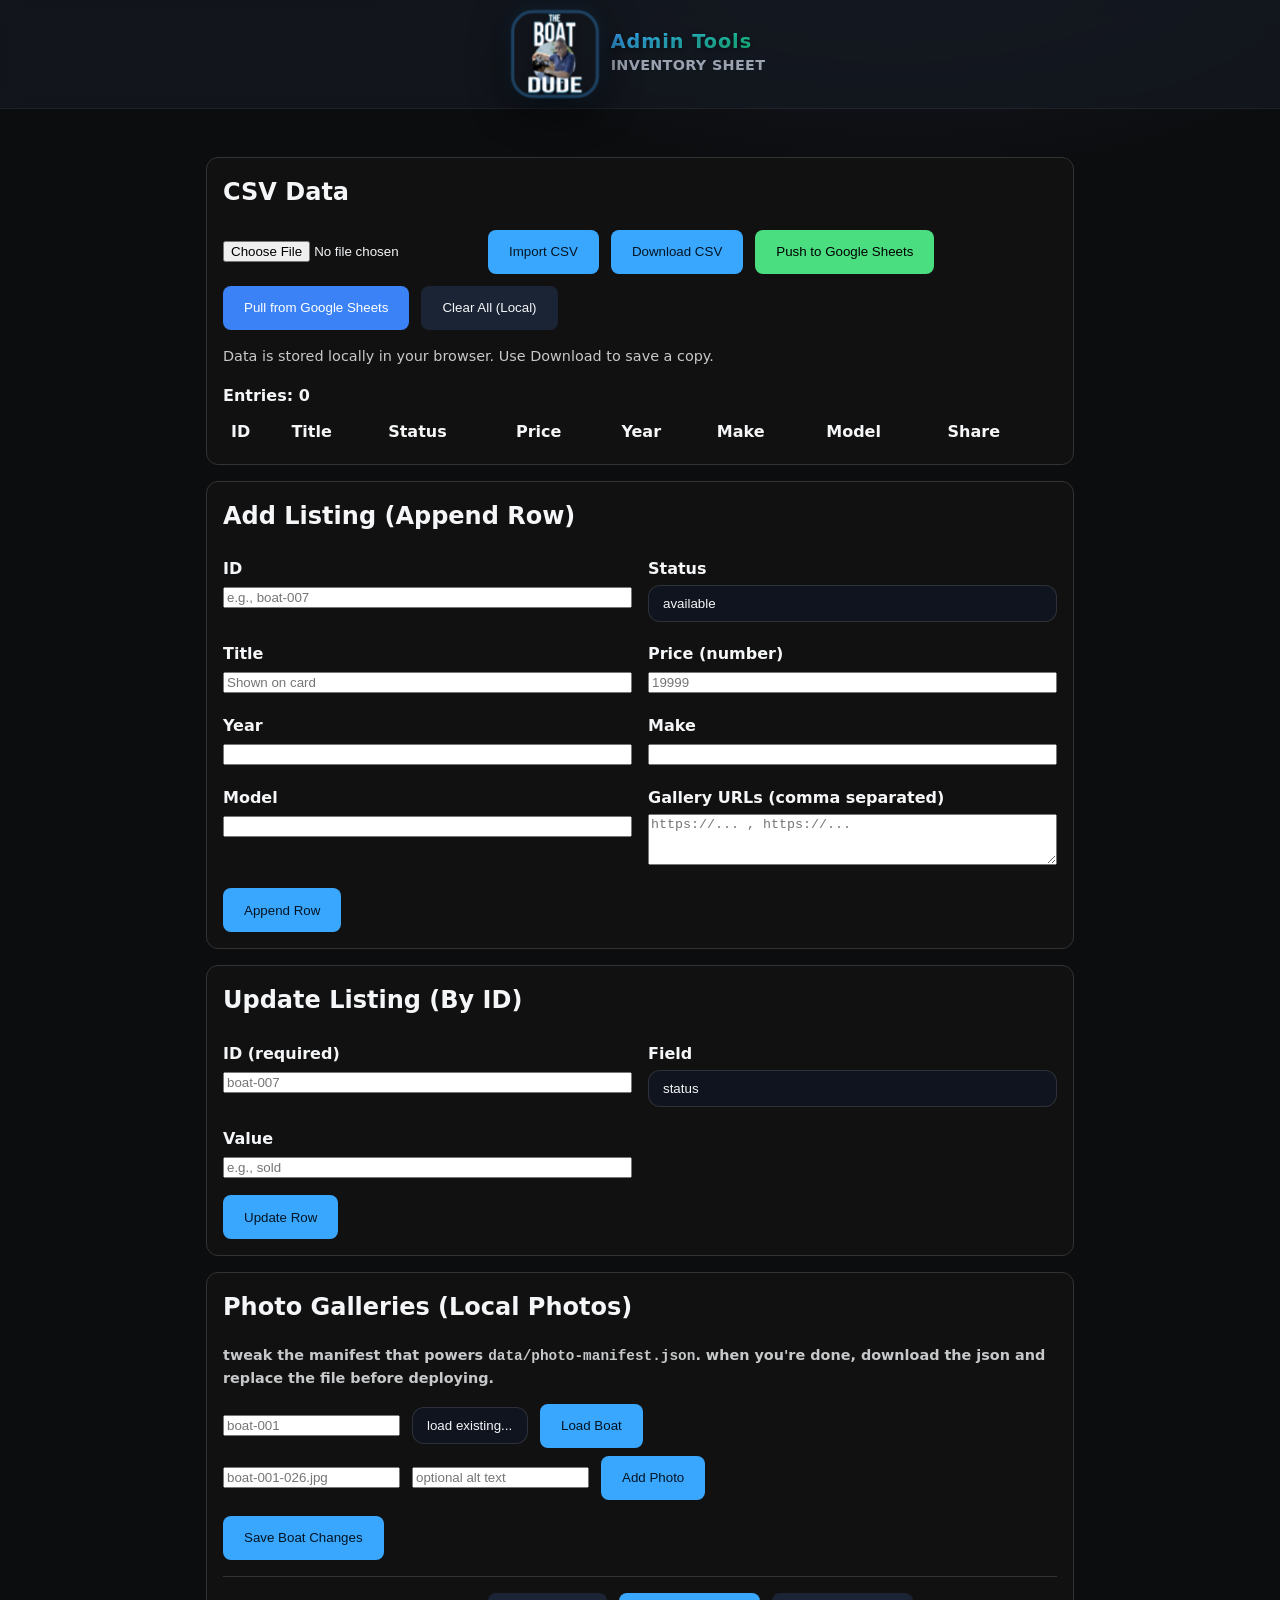
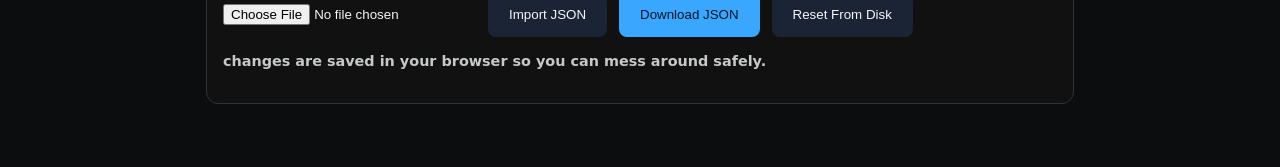
<file: admin/index.html>
<!doctype html>
<html lang="en">
<head>
  <meta charset="utf-8">
  <meta name="viewport" content="width=device-width, initial-scale=1">
  <title>Admin Tools — The Boat Dude</title>
  <link rel="stylesheet" href="../styles.css">
  <style>
    .admin-wrap{max-width:900px;margin:2rem auto;padding:1rem}
    .admin-card{background:#111;border:1px solid #333;border-radius:12px;padding:1rem;margin-bottom:1rem}
    .admin-card h2{margin-top:0}
    .grid-2{display:grid;grid-template-columns:1fr 1fr;gap:1rem}
    .grid-2 label{display:block;font-weight:600;margin:.25rem 0}
    .grid-2 input,.grid-2 textarea,.grid-2 select{width:100%}
    .row{display:flex;gap:.75rem;flex-wrap:wrap;align-items:center}
    .pill{cursor:pointer}
    .note{opacity:.8;font-size:.9rem}
    .success{color:#4ade80}
    .error{color:#f87171}
    .gallery-list{margin-top:1rem}
    .gallery-item{border:1px solid #333;border-radius:10px;padding:.75rem;margin-bottom:.75rem}
    .gallery-item label{display:block;font-size:.85rem;margin-bottom:.25rem;text-transform:uppercase;letter-spacing:.05em}
    .gallery-item input{width:100%;padding:.35rem .4rem;border-radius:6px;border:1px solid rgba(255,255,255,.1);background:#1b1b1b;color:#f8f8f8}
    .gallery-controls{display:flex;gap:.5rem;flex-wrap:wrap;margin-top:.5rem}
    .gallery-primary{background:#fcd34d;color:#000}
  </style>
  <meta name="robots" content="noindex, nofollow">
  <meta http-equiv="Cache-Control" content="no-store">
  <meta http-equiv="Pragma" content="no-cache">
  <meta http-equiv="Expires" content="0">
</head>
<body>
  <header class="site-header" role="banner">
    <div class="wrap header-inner">
      <a class="brand" href="../index.html" aria-label="Back to site">
        <img src="../assets/logo/the_boat_dude_1.PNG" alt="The Boat Dude Logo" class="logo" width="80" height="80" />
        <div class="brand-text">
          <div class="brand-title"><strong>Admin Tools</strong></div>
          <span>Inventory Sheet</span>
        </div>
      </a>
    </div>
  </header>

  <main class="admin-wrap" id="main" role="main">
    <section class="admin-card" aria-labelledby="csv-heading">
      <h2 id="csv-heading">CSV Data</h2>
      <div class="row" style="margin:.5rem 0 1rem">
        <input id="csvFile" type="file" accept=".csv,text/csv" aria-label="Choose CSV file">
        <button id="importCsv" class="pill">Import CSV</button>
        <button id="downloadCsv" class="pill">Download CSV</button>
        <button id="pushToSheets" class="pill" style="background:#4ade80;color:#000">Push to Google Sheets</button>
        <button id="pullFromSheets" class="pill" style="background:#3b82f6;color:#fff">Pull from Google Sheets</button>
        <button id="clearAll" class="pill secondary">Clear All (Local)</button>
        <span id="csvMsg" class="note" role="status" aria-live="polite"></span>
      </div>
      <p class="note">Data is stored locally in your browser. Use Download to save a copy.</p>
      <div style="margin-top:1rem">
        <strong>Entries:</nstrong> <span id="entriesCount">0</span>
        <div style="overflow:auto; margin-top:.5rem">
          <table id="entriesTable" style="width:100%; border-collapse:collapse">
            <thead>
              <tr>
                <th style="text-align:left; padding:.25rem .5rem">ID</th>
                <th style="text-align:left; padding:.25rem .5rem">Title</th>
                <th style="text-align:left; padding:.25rem .5rem">Status</th>
                <th style="text-align:left; padding:.25rem .5rem">Price</th>
                <th style="text-align:left; padding:.25rem .5rem">Year</th>
                <th style="text-align:left; padding:.25rem .5rem">Make</th>
                <th style="text-align:left; padding:.25rem .5rem">Model</th>
                <th style="text-align:left; padding:.25rem .5rem">Share</th>
              </tr>
            </thead>
            <tbody></tbody>
          </table>
        </div>
      </div>
    </section>

    <section class="admin-card" aria-labelledby="append-heading">
      <h2 id="append-heading">Add Listing (Append Row)</h2>
      <form id="appendForm">
        <div class="grid-2">
          <div>
            <label for="id">ID</label>
            <input id="id" name="id" required placeholder="e.g., boat-007">
          </div>
          <div>
            <label for="status">Status</label>
            <select id="status" name="status">
              <option value="available">available</option>
              <option value="pending">pending</option>
              <option value="sold">sold</option>
            </select>
          </div>
          <div>
            <label for="title">Title</label>
            <input id="title" name="title" placeholder="Shown on card">
          </div>
          <div>
            <label for="price">Price (number)</label>
            <input id="price" name="price" type="number" step="1" placeholder="19999">
          </div>
          <div>
            <label for="year">Year</label>
            <input id="year" name="year" type="number">
          </div>
          <div>
            <label for="make">Make</label>
            <input id="make" name="make">
          </div>
          <div>
            <label for="model">Model</label>
            <input id="model" name="model">
          </div>
          <div>
            <label for="gallery_urls">Gallery URLs (comma separated)</label>
            <textarea id="gallery_urls" name="gallery_urls" rows="3" placeholder="https://... , https://..."></textarea>
          </div>
        </div>
        <div class="row" style="margin-top:1rem">
          <button class="pill" type="submit">Append Row</button>
          <span id="appendMsg" class="note" role="status" aria-live="polite"></span>
        </div>
      </form>
    </section>

    <section class="admin-card" aria-labelledby="update-heading">
      <h2 id="update-heading">Update Listing (By ID)</h2>
      <form id="updateForm">
        <div class="grid-2">
          <div>
            <label for="u_id">ID (required)</label>
            <input id="u_id" name="id" required placeholder="boat-007">
          </div>
          <div>
            <label for="u_field">Field</label>
            <select id="u_field" name="field">
              <option value="status">status</option>
              <option value="price">price</option>
              <option value="title">title</option>
              <option value="gallery_urls">gallery_urls</option>
              <option value="published">published</option>
            </select>
          </div>
          <div>
            <label for="u_value">Value</label>
            <input id="u_value" name="value" placeholder="e.g., sold">
          </div>
        </div>
        <div class="row" style="margin-top:1rem">
          <button class="pill" type="submit">Update Row</button>
          <span id="updateMsg" class="note" role="status" aria-live="polite"></span>
        </div>
      </form>
    </section>

    <section class="admin-card" aria-labelledby="gallery-heading">
      <h2 id="gallery-heading">Photo Galleries (Local Photos)</h2>
      <p class="note">tweak the manifest that powers <code>data/photo-manifest.json</code>. when you&apos;re done, download the json and replace the file before deploying.</p>
      <div class="row" style="margin-bottom:.5rem">
        <input id="galleryBoatId" placeholder="boat-001" aria-label="Boat ID">
        <select id="galleryBoatSelect" aria-label="Existing boats">
          <option value="">load existing...</option>
        </select>
        <button id="galleryLoad" class="pill">Load Boat</button>
      </div>
      <div class="row" style="margin-bottom:.5rem">
        <input id="galleryNewFile" placeholder="boat-001-026.jpg" aria-label="Filename">
        <input id="galleryNewAlt" placeholder="optional alt text" aria-label="Alt text">
        <button id="galleryAddPhoto" class="pill">Add Photo</button>
      </div>
      <div id="galleryList" class="gallery-list" aria-live="polite"></div>
      <div class="row" style="margin-top:1rem">
        <button id="gallerySaveBoat" class="pill">Save Boat Changes</button>
        <span id="galleryMsg" class="note" role="status" aria-live="polite"></span>
      </div>
      <hr style="border:none;border-top:1px solid #333;margin:1rem 0">
      <div class="row">
        <input id="galleryImport" type="file" accept="application/json" aria-label="Import JSON file">
        <button id="galleryImportBtn" class="pill secondary">Import JSON</button>
        <button id="galleryDownload" class="pill">Download JSON</button>
        <button id="galleryReset" class="pill secondary">Reset From Disk</button>
      </div>
      <p class="note">changes are saved in your browser so you can mess around safely.</p>
    </section>
  </main>

  <script src="admin.js" defer></script>
</body>
</html>
</file>
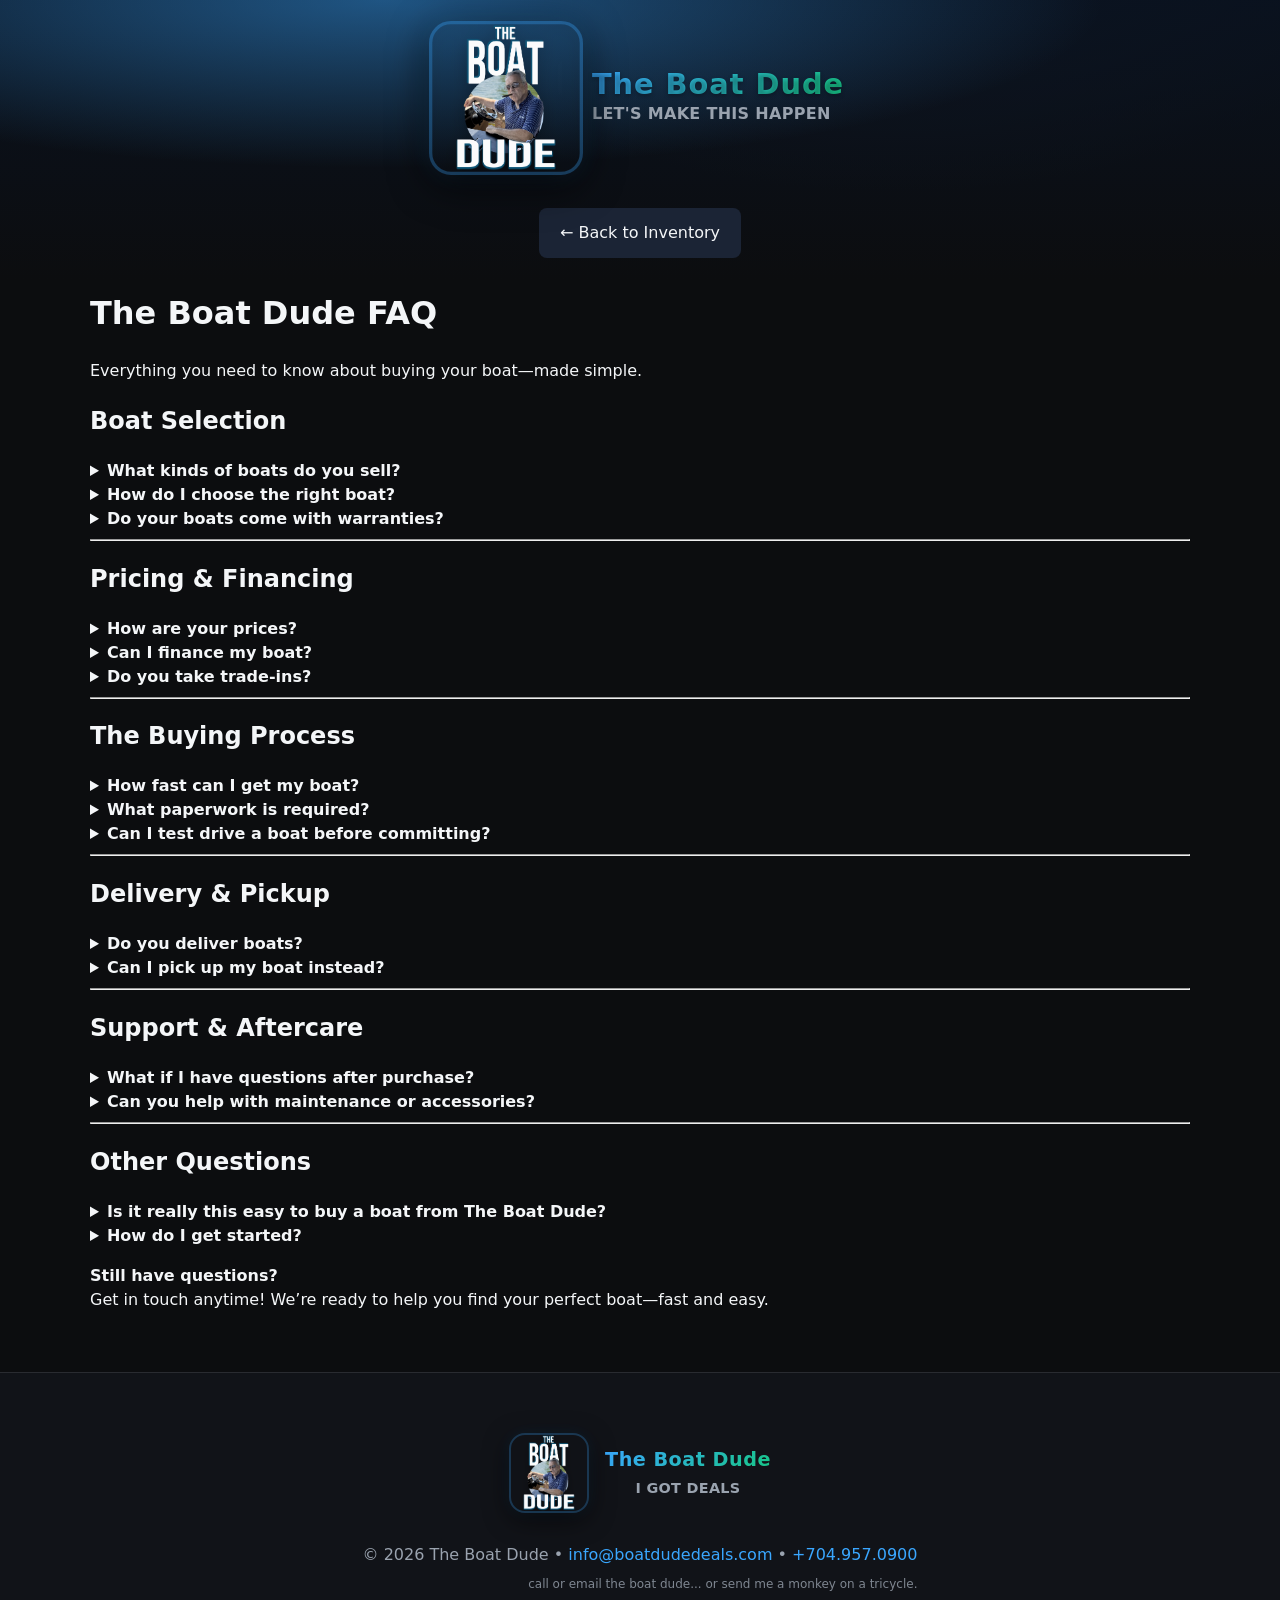
<file: faq.html>
<!doctype html>
<html lang="en">
<head>
  <meta charset="utf-8">
  <meta name="viewport" content="width=device-width, initial-scale=1">
  <title>FAQ — The Boat Dude</title>
  <meta name="description" content="Frequently asked questions about buying your boat with The Boat Dude.">
  <link rel="icon" type="image/x-icon" href="/favicon.ico">
  <link rel="icon" type="image/png" sizes="16x16" href="/favicon-16x16.png">
  <link rel="icon" type="image/png" sizes="32x32" href="/favicon-32x32.png">
  <link rel="icon" type="image/png" sizes="48x48" href="/favicon-48x48.png">
  <link rel="apple-touch-icon" sizes="180x180" href="/favicon-48x48.png">
  <meta name="theme-color" content="#3aa7ff">
  <base href="/">
  <link rel="preload" href="/styles.css?v=7" as="style">
  <link rel="stylesheet" href="/styles.css?v=7">
  <link rel="canonical" href="https://boatdudedeals.com/faq.html">
  <meta name="robots" content="index, follow">
  <meta property="og:title" content="FAQ — The Boat Dude">
  <meta property="og:description" content="Everything you need to know about buying your boat—made simple.">
  <meta property="og:type" content="website">
  <meta property="og:image" content="https://boatdudedeals.com/assets/logo/the_boat_dude_1.PNG">
  <meta property="og:url" content="https://boatdudedeals.com/faq.html">
  <meta property="og:site_name" content="The Boat Dude">
  <meta property="og:locale" content="en_US">
  <meta name="twitter:card" content="summary_large_image">
  <meta name="twitter:title" content="FAQ — The Boat Dude">
  <meta name="twitter:description" content="Everything you need to know about buying your boat—made simple.">
  <meta name="twitter:image" content="https://boatdudedeals.com/assets/logo/the_boat_dude_1.PNG">
</head>
<body class="variant-a">
<header class="site-header" role="banner">
  <div class="mastbar" aria-label="Contact info">
    <div class="wrap mastbar-inner">
      <div class="mastbar-left">
        <span class="mast-item">Open daily</span>
      </div>
      <div class="mastbar-right">
        <a class="mast-item" href="tel:+704.957.0900">+704.957.0900</a>
        <a class="mast-item" href="mailto:info@boatdudedeals.com">info@boatdudedeals.com</a>
      </div>
    </div>
  </div>
  <div class="wrap header-inner">
    <a class="brand" href="/index.html" aria-label="The Boat Dude - Home">
      <img src="/assets/logo/the_boat_dude_1.PNG" alt="The Boat Dude Logo" class="logo" width="120" height="120" />
      <div class="brand-text">
        <div class="brand-title"><strong>The Boat Dude</strong></div>
        <span>Let's make this happen</span>
      </div>
    </a>
  </div>
  <div class="wrap" style="display:flex; justify-content:center; padding: 6px 6px 10px;">
    <a class="pill secondary" href="/index.html" aria-label="Back to inventory">← Back to Inventory</a>
  </div>
  </header>

<main id="main" class="wrap" role="main" aria-labelledby="pageTitle">
  <h1 id="pageTitle">The Boat Dude FAQ</h1>
  <p>Everything you need to know about buying your boat—made simple.</p>

  <section aria-labelledby="faq-selection">
    <h2 id="faq-selection">Boat Selection</h2>
    <details>
      <summary><strong>What kinds of boats do you sell?</strong></summary>
      <div class="faq-answer"><p>We offer wakeboard boats, pontoons, fishing boats, personal watercraft (PWCs), and more. If it floats, we can help you find it.</p></div>
    </details>
    <details>
      <summary><strong>How do I choose the right boat?</strong></summary>
      <div class="faq-answer"><p>Tell us about your lifestyle, budget, and what you want to do on the water. We’ll match you with the ideal boat—no stress, no guesswork.</p></div>
    </details>
    <details>
      <summary><strong>Do your boats come with warranties?</strong></summary>
      <div class="faq-answer"><p>All our new boats include full manufacturer warranties. Many used boats qualify for extended protection—just ask us when you’re browsing.</p></div>
    </details>
  </section>

  <hr />

  <section aria-labelledby="faq-pricing">
    <h2 id="faq-pricing">Pricing &amp; Financing</h2>
    <details>
      <summary><strong>How are your prices?</strong></summary>
      <div class="faq-answer"><p>We show you the best deals upfront—no hidden fees or haggling. Our network means you always get top value.</p></div>
    </details>
    <details>
      <summary><strong>Can I finance my boat?</strong></summary>
      <div class="faq-answer"><p>Yes! We work with trusted lenders and guide you step-by-step to secure financing, making the process simple and straightforward.</p></div>
    </details>
    <details>
      <summary><strong>Do you take trade-ins?</strong></summary>
      <div class="faq-answer"><p>Absolutely. Trading in your current boat or PWC is quick and easy, and we’ll give you a fair offer toward your new ride.</p></div>
    </details>
  </section>

  <hr />

  <section aria-labelledby="faq-process">
    <h2 id="faq-process">The Buying Process</h2>
    <details>
      <summary><strong>How fast can I get my boat?</strong></summary>
      <div class="faq-answer"><p>Once you’ve chosen your boat, purchases are typically completed in 1–3 days. We handle the paperwork so you can get on the water quickly.</p></div>
    </details>
    <details>
      <summary><strong>What paperwork is required?</strong></summary>
      <div class="faq-answer"><p>Just your ID and proof of funds or loan approval—we manage the registration and legal details for you.</p></div>
    </details>
    <details>
      <summary><strong>Can I test drive a boat before committing?</strong></summary>
      <div class="faq-answer"><p>Of course! Taking a boat for a spin is the best way to be sure. Ask us to schedule a test drive at your convenience.</p></div>
    </details>
  </section>

  <hr />

  <section aria-labelledby="faq-delivery">
    <h2 id="faq-delivery">Delivery &amp; Pickup</h2>
    <details>
      <summary><strong>Do you deliver boats?</strong></summary>
      <div class="faq-answer"><p>Yes, we offer local delivery and can arrange shipping anywhere in the U.S. Tell us where and we’ll handle the logistics.</p></div>
    </details>
    <details>
      <summary><strong>Can I pick up my boat instead?</strong></summary>
      <div class="faq-answer"><p>Definitely. Schedule a convenient pickup time, and we’ll walk you through everything in person so you’re ready to launch.</p></div>
    </details>
  </section>

  <hr />

  <section aria-labelledby="faq-support">
    <h2 id="faq-support">Support &amp; Aftercare</h2>
    <details>
      <summary><strong>What if I have questions after purchase?</strong></summary>
      <div class="faq-answer"><p>We’re here whenever you need us. Reach out by phone, text, or email—not just before, but long after you buy.</p></div>
    </details>
    <details>
      <summary><strong>Can you help with maintenance or accessories?</strong></summary>
      <div class="faq-answer"><p>Absolutely. We connect you with local service providers and help you find the best gear for your new boat.</p></div>
    </details>
  </section>

  <hr />

  <section aria-labelledby="faq-other">
    <h2 id="faq-other">Other Questions</h2>
    <details>
      <summary><strong>Is it really this easy to buy a boat from The Boat Dude?</strong></summary>
      <div class="faq-answer"><p>Yes. We’re known for a smooth, low-hassle experience, transparent deals, and speedy turnarounds. You get more fun, less paperwork.</p></div>
    </details>
    <details>
      <summary><strong>How do I get started?</strong></summary>
      <div class="faq-answer"><p>Browse deals at <a href="/">boatdudedeals.com</a> or contact us directly—we’ll make your boat-buying journey a breeze.</p></div>
    </details>
    <p><strong>Still have questions?</strong><br />Get in touch anytime! We’re ready to help you find your perfect boat—fast and easy.</p>
  </section>
</main>

<footer class="site-footer">
  <div class="wrap foot-inner">
    <div class="footer-brand">
      <img src="/assets/logo/the_boat_dude_1.PNG" alt="The Boat Dude Logo" class="footer-logo" width="80" height="80" />
      <div class="footer-brand-text">
        <strong>The Boat Dude</strong>
        <span>I got deals</span>
      </div>
    </div>
    <div class="footer-content">
      <p>© <span id="year"></span> The Boat Dude • <a href="mailto:info@boatdudedeals.com">info@boatdudedeals.com</a> • <a href="tel:+704.957.0900">+704.957.0900</a></p>
      <p class="tiny">call or email the boat dude... or send me a monkey on a tricycle.</p>
    </div>
  </div>
</footer>

<script>
  // update footer year
  (function(){
    var y = document.getElementById('year');
    if (y) y.textContent = String(new Date().getFullYear());
  })();
  // keyboard outline is handled by browser here
</script>
</body>
</html>
</file>
<file: styles.css>
/* reset-ish */
* { box-sizing: border-box; }
html, body { margin:0; padding:0; }
:root{
  --bg:#0c0d0f;
  --card:#111318;
  --muted:#9aa3af;
  --text:#f4f6f8;
  --brand:#3aa7ff;
  --accent:#16c784;
  --warn:#f59e0b;
  --danger:#ef4444;
  --pill:#1b1f29;
  --focus:#94cdfa;
  --shadow: 0 8px 30px rgba(0,0,0,.35);
  --radius: 16px;
}

body{
  background: radial-gradient(1000px 600px at 70% -10%, #17202f 0%, var(--bg) 60%);
  color: var(--text);
  font: 16px/1.5 system-ui, -apple-system, Segoe UI, Roboto, Inter, Arial, sans-serif;
}

.wrap{ width:min(1100px, 92vw); margin-inline:auto; }

/* header */
.site-header{
  position: sticky; top:0; z-index: 50;
  background: rgba(20,24,32,.75);
  backdrop-filter: blur(8px);
  border-bottom: 1px solid rgba(255,255,255,.06);
}
.header-inner{ display:flex; align-items:center; justify-content:center; padding:8px 6px; }
.brand{ 
  display:flex; 
  align-items:center; 
  gap:16px; 
  text-decoration:none; 
  color:var(--text);
  transition: transform 0.2s ease;
  padding: 6px 0;
}

.brand:hover{ transform: translateY(-2px); }

.logo{ 
  display:block; 
  border-radius: 20px; 
  box-shadow: 0 8px 35px rgba(0,0,0,.6), 0 0 20px rgba(58, 167, 255, 0.15);
  transition: all 0.4s cubic-bezier(0.4, 0, 0.2, 1);
  object-fit: contain;
  border: 3px solid rgba(58, 167, 255, 0.3);
  filter: drop-shadow(0 4px 8px rgba(0,0,0,0.3));
  transform: scale(1.1);
}

.brand:hover .logo{ 
  box-shadow: 0 12px 45px rgba(0,0,0,.7), 0 0 30px rgba(58, 167, 255, 0.4);
  transform: scale(1.2) translateY(-2px);
  border-color: rgba(58, 167, 255, 0.6);
  filter: drop-shadow(0 6px 12px rgba(0,0,0,0.4)) brightness(1.1);
}

.brand-text{ 
  display:flex; 
  flex-direction:column;
  gap: 4px;
}

.brand-text strong{ 
  font-size: 1.2rem; 
  letter-spacing:1px;
  font-weight: 800;
  background: linear-gradient(135deg, var(--brand), var(--accent));
  -webkit-background-clip: text;
  -webkit-text-fill-color: transparent;
  background-clip: text;
  text-shadow: 0 2px 4px rgba(0,0,0,0.3);
}
.brand-title{ margin:0; line-height:1; }

.brand-text span{ 
  color: var(--muted); 
  font-size:0.9rem;
  font-weight: 600;
  letter-spacing: 0.3px;
  text-transform: uppercase;
}

/* header variants */
/* header variant a: full-bleed hero on desktop */
body.variant-a .site-header{
  position: relative;
  background: transparent;
  border-bottom: none;
}
body.variant-a .header-inner{
  padding: 22px 6px 28px;
}
body.variant-a .site-header::before{
  content: "";
  position: absolute; inset: 0 auto auto 0; height: 280px; width: 100%;
  background: radial-gradient(1200px 280px at 30% 0%, rgba(58,167,255,.45), rgba(58,167,255,0) 60%),
              linear-gradient(180deg, rgba(9,18,32,.85) 0%, rgba(9,18,32,.4) 60%, rgba(9,18,32,0) 100%);
  z-index: -1;
}
body.variant-a .logo{ width:140px; height:140px; }
body.variant-a .brand-text strong{ font-size: 1.8rem; }
body.variant-a .brand-text span{ font-size: 1rem; }

/* header variant b: compact mastbar above header (desktop only) */
.mastbar{ display:none; }
.mastbar-inner{ display:flex; align-items:center; justify-content:space-between; gap:12px; padding:6px 6px; }
.mast-item{ color: var(--muted); text-decoration:none; font-size:.95rem; }
.mast-item:hover{ color: var(--text); }
body.variant-b .mastbar{ display:block; border-bottom:1px solid rgba(255,255,255,.08); background: rgba(3, 12, 27, .65); }

/* desktop-only application of variants */
@media (min-width: 992px){
  body.variant-a .site-header{ backdrop-filter: none; }
  body.variant-b .mastbar{ display:block; }
}


/* controls */
.controls{ margin: 18px 0 8px; position: relative; z-index: 200; }
.control-row{ display:flex; gap:10px; flex-wrap:wrap; align-items:center; }
.search-group{ 
  flex:1 1 260px; 
  position: relative;
  z-index: 1001;
}
input[type="search"]{
  width:100%; padding:12px 14px; border-radius: 999px;
  border:1px solid rgba(255,255,255,.12); background: #0f1420; color:var(--text);
  outline:none;
  cursor: text !important;
  pointer-events: auto !important;
  user-select: text !important;
  -webkit-user-select: text !important;
  -moz-user-select: text !important;
  -ms-user-select: text !important;
  position: relative;
  z-index: 1002;
  touch-action: manipulation;
}
input[type="search"]:focus{ 
  border-color: var(--focus); 
  box-shadow: 0 0 0 3px rgba(148,205,250,.15); 
  outline: 2px solid transparent;
  outline-offset: 2px;
}

.selects{ display:flex; gap:8px; align-items:center; }
select{
  appearance:none; padding:10px 14px; border-radius:12px;
  border:1px solid rgba(255,255,255,.12); background:#10141e; color:var(--text);
}
select:focus{ border-color: var(--focus); box-shadow: 0 0 0 3px rgba(148,205,250,.15); }

/* grid & cards */
.grid{
  display:grid; grid-template-columns: repeat(auto-fill, minmax(260px, 1fr));
  gap:16px; margin: 10px 0 50px;
}
.card{
  background: linear-gradient(180deg, #121825 0%, #0e1420 100%);
  border:1px solid rgba(255,255,255,.08);
  border-radius: var(--radius);
  box-shadow: var(--shadow);
  overflow:hidden;
  display:flex; flex-direction:column;
  outline:none;
  cursor: pointer;
  transition: all 0.2s ease;
}
.card:hover{
  transform: translateY(-2px);
  box-shadow: 0 8px 25px rgba(0, 0, 0, 0.15);
}
.card:focus{ box-shadow: 0 0 0 3px rgba(148,205,250,.25), var(--shadow); }

.card-media{ position:relative; aspect-ratio: 16/10; background:#0b0f18; overflow:hidden; }
.card-img{ width:100%; height:100%; object-fit:cover; display:block; }
.status-badge{
  position:absolute; top:10px; left:10px; padding:6px 12px; border-radius:999px;
  background: var(--pill); color: var(--text); font-size:.8rem; font-weight: 600;
  border:1px solid rgba(255,255,255,.2); text-shadow: 0 1px 2px rgba(0,0,0,0.5);
  pointer-events: none; /* no interactions here */
  user-select: none; /* don't let folks select this */
}
.status-available{ background: rgba(22,199,132,.6); border-color: rgba(22,199,132,.9); color: #ffffff; }
.status-pending{ background: rgba(245,158,11,.6); border-color: rgba(245,158,11,.9); color: #ffffff; }
.status-sold{ background: rgba(239,68,68,.6); border-color: rgba(239,68,68,.9); color: #ffffff; }

.card-body{ padding:12px 12px 14px; display:flex; flex-direction:column; gap:6px; }
.card-title{ font-size:1.05rem; margin:0; }
.card-sub{ margin:0; color: var(--muted); font-size:.9rem; }
.specs{ 
  list-style:none; 
  padding:0; 
  margin:6px 0 8px; 
  display:grid; 
  grid-template-columns: repeat(auto-fit, minmax(140px, 1fr)); 
  gap:8px 12px; 
  color: #d2d8e4; 
  font-size:.9rem; 
}
.specs li{ 
  display:flex; 
  gap:6px; 
  align-items:center; 
  min-width: 0;
  white-space: nowrap;
}
.specs li b{ color:#e8edf6; font-weight:600; }

.card-actions{ 
  display:flex; 
  flex-direction: column;
  gap: 12px;
  margin-top:auto; 
}

.card-actions-primary{
  display: flex;
  gap: 8px;
  flex-wrap: wrap;
}

.card-actions-primary .pill{
  flex: 1;
  min-width: 0;
  text-align: center;
}

.card-actions-contact{
  display: flex;
  gap: 8px;
  flex-wrap: wrap;
}

.card-actions-contact .pill{
  flex: 1;
  min-width: 0;
  text-align: center;
}
.pill{
  display:inline-flex; align-items:center; justify-content:center; gap:8px;
  padding:9px 14px; border-radius:999px; background: var(--brand); color:#031424;
  font-weight: 600; text-decoration:none; border:1px solid rgba(255,255,255,.08);
}
.pill.secondary{ background: #1b2435; color: var(--text); }

.wide-btn{
  min-width: 280px; /* Double the width for the main button */
}

.card.sold .card-img{ filter: grayscale(.9) contrast(1.05) brightness(.85); }

/* footer */
.site-footer{ border-top: 1px solid rgba(255,255,255,.08); color: var(--muted); }
.foot-inner{ padding: 20px 6px 40px; display:flex; flex-direction:column; gap:6px; align-items:center; text-align:center; }
.tiny{ font-size:.8rem; }

/* lightbox */
.lightbox[hidden]{ display:none; }
.lightbox{
  position: fixed; inset:0; background: rgba(8,10,14,.8); backdrop-filter: blur(4px);
  display:flex; align-items:center; justify-content:center; padding:20px;
  cursor: pointer; /* Make it clear the backdrop is clickable */
  transition: background-color 0.2s ease;
}
.lightbox:hover {
  background: rgba(8,10,14,.85); /* Slightly darker on hover */
}
.lightbox-inner{
  width: min(900px, 95vw); /* Optimal width for vertical layout */
  max-height: 90vh;
  background: #0d1320; border:1px solid rgba(255,255,255,.12); border-radius: 18px;
  box-shadow: var(--shadow);
  padding: 20px; color: var(--text);
  cursor: default; /* reset cursor for the inner content */
  overflow-y: auto; /* allow scrolling for content overflow */
}
.lb-top{ 
  display:flex; align-items:flex-start; justify-content:space-between; gap:12px; 
  margin-bottom: 15px;
}
.lb-header-info{
  flex: 1;
}
.lb-status{
  margin-top: 5px;
  font-size: 14px;
  opacity: 0.8;
}
.lb-actions{ display:flex; gap:8px; flex-shrink: 0; }
.lb-close{
  position:absolute; right:12px; top:12px; 
  font-size: 24px; line-height: 1; 
  padding: 16px; /* larger touch target */
  border: 2px solid rgba(255,255,255,.3); 
  background: rgba(0,0,0,.7); 
  color: #fff; cursor:pointer;
  border-radius: 50%; 
  transition: all 0.2s ease;
  z-index: 1000;
  min-width: 48px; /* minimum accessible touch target */
  min-height: 48px;
  display: flex;
  align-items: center;
  justify-content: center;
}
.lb-close:hover{
  background: rgba(255,0,0,.8);
  border-color: rgba(255,255,255,.8);
  transform: scale(1.1);
}
.lb-content{
  display: flex;
  flex-direction: column;
  gap: 20px;
}

.lb-gallery-section{
  /* gallery takes full width */
}
.lb-figure{ margin: 10px 0; }
.lb-figure img{ width:100%; height:auto; display:block; border-radius: 12px; }
.lb-nav{ display:flex; justify-content:space-between; gap:10px; margin-top:8px; }
.lb-thumbs{ display:grid; grid-template-columns: repeat(auto-fill, minmax(60px, 1fr)); gap:8px; margin-top:10px; }

.lb-details-section{
  /* details section flows below gallery */
}
.lb-description{
  margin-bottom: 15px;
  padding-bottom: 15px;
  border-bottom: 1px solid rgba(255,255,255,.1);
}
.lb-description h4{
  margin: 0 0 8px 0;
  color: #e8edf6;
  font-size: 16px;
}
.lb-description p{
  margin: 0;
  line-height: 1.5;
  font-size: 14px;
}
.lb-specs{
  font-size: 14px;
}
.lb-specs h4{
  margin: 0 0 10px 0;
  color: #e8edf6;
  font-size: 16px;
}
.lb-specs ul{
  margin: 0; padding: 0; list-style: none;
}
.lb-specs li{
  display: flex; justify-content: space-between; 
  margin-bottom: 6px;
  padding-bottom: 4px;
  border-bottom: 1px solid rgba(255,255,255,.05);
}
.lb-specs li:last-child{
  border-bottom: none;
}
.lb-specs b{
  color: #e8edf6; font-weight: 600;
  margin-right: 10px;
}

/* close hint overlay */
.close-hint{
  position: absolute; bottom: 20px; left: 50%; transform: translateX(-50%);
  background: rgba(0,0,0,.8); color: white; padding: 12px 20px;
  border-radius: 25px; font-size: 14px; z-index: 2000;
  animation: fadeInOut 3s ease-in-out forwards;
}
.close-hint-content{
  display: flex; align-items: center; gap: 8px;
}
.close-hint-icon{
  font-size: 16px; animation: bounce 1s ease-in-out infinite;
}
@keyframes fadeInOut {
  0% { opacity: 0; transform: translateX(-50%) translateY(10px); }
  20% { opacity: 1; transform: translateX(-50%) translateY(0); }
  80% { opacity: 1; transform: translateX(-50%) translateY(0); }
  100% { opacity: 0; transform: translateX(-50%) translateY(-10px); }
}
@keyframes bounce {
  0%, 100% { transform: translateY(0); }
  50% { transform: translateY(-5px); }
}

/* mobile responsive layout for lightbox */
@media (max-width: 768px) {
  .lb-content{
    gap: 15px;
  }
  .lightbox-inner{
    max-height: 95vh;
    overflow-y: auto;
    padding: 12px;
  }
  .lightbox{
    padding: 10px;
  }
  .wide-btn{
    min-width: 100% !important; /* Full width on mobile */
  }
}

.lb-thumbs button{
  border:none; padding:0; background:transparent; cursor:pointer; border-radius:10px; overflow:hidden;
  border:2px solid transparent;
}
.lb-thumbs img{ width:100%; height:70px; object-fit:cover; display:block; }
.lb-thumbs button[aria-current="true"]{ border-color: var(--focus); }

/* footer */
.site-footer{
  background: var(--card);
  border-top: 1px solid rgba(255,255,255,.1);
  padding: 40px 0;
  margin-top: 60px;
}

.foot-inner{
  display: flex;
  align-items: center;
  justify-content: space-between;
  gap: 30px;
}

.footer-brand{
  display: flex;
  align-items: center;
  gap: 16px;
  flex-shrink: 0;
}

.footer-logo{
  border-radius: 16px;
  box-shadow: 0 6px 25px rgba(0,0,0,0.5), 0 0 15px rgba(58, 167, 255, 0.1);
  object-fit: contain;
  border: 2px solid rgba(58, 167, 255, 0.25);
  transition: all 0.4s cubic-bezier(0.4, 0, 0.2, 1);
  filter: drop-shadow(0 3px 6px rgba(0,0,0,0.3));
}

.footer-brand:hover .footer-logo{
  box-shadow: 0 8px 30px rgba(0,0,0,0.6), 0 0 25px rgba(58, 167, 255, 0.3);
  transform: scale(1.08) translateY(-1px);
  border-color: rgba(58, 167, 255, 0.5);
  filter: drop-shadow(0 4px 8px rgba(0,0,0,0.4)) brightness(1.05);
}

.footer-brand-text{
  display: flex;
  flex-direction: column;
  gap: 3px;
}

.footer-brand-text strong{
  font-size: 1.2rem;
  font-weight: 800;
  color: var(--brand);
  letter-spacing: 0.5px;
  background: linear-gradient(135deg, var(--brand), var(--accent));
  -webkit-background-clip: text;
  -webkit-text-fill-color: transparent;
  background-clip: text;
}

.footer-brand-text span{
  font-size: 0.9rem;
  color: var(--muted);
  font-weight: 600;
  letter-spacing: 0.3px;
  text-transform: uppercase;
}

.footer-content{
  text-align: right;
  flex: 1;
}

.footer-content p{
  margin: 0 0 8px 0;
  color: var(--muted);
}

.footer-content a{
  color: var(--brand);
  text-decoration: none;
  transition: color 0.2s ease;
}

.footer-content a:hover{
  color: var(--accent);
}

.tiny{
  font-size: 0.75rem;
  opacity: 0.8;
}

/* a11y helpers */
.visually-hidden{ position:absolute !important; clip: rect(1px,1px,1px,1px); padding:0 !important; border:0 !important; height:1px !important; width:1px !important; overflow:hidden; white-space:nowrap; }

/* boat detail page */
.boat-detail{
  position: fixed; top: 0; left: 0; right: 0; bottom: 0;
  background: var(--bg); z-index: 100; overflow-y: auto;
  padding: 0;
  scroll-behavior: smooth;
}

.detail-header{
  position: sticky; top: 0; z-index: 10;
  background: rgba(12, 13, 15, 0.95);
  backdrop-filter: blur(8px);
  border-bottom: 1px solid rgba(255,255,255,.1);
  padding: 16px 20px;
  margin-bottom: 0;
  display: flex;
  align-items: center;
  justify-content: space-between;
  gap: 20px;
}

.detail-header-left{
  display: flex;
  align-items: center;
  gap: 16px;
}

.detail-brand{
  display: flex;
  align-items: center;
  gap: 8px;
  text-decoration: none;
  color: var(--text);
  transition: all 0.2s ease;
}

.detail-brand:hover{
  transform: translateY(-1px);
}

.detail-logo{
  border-radius: 14px;
  box-shadow: 0 5px 20px rgba(0,0,0,0.5), 0 0 12px rgba(58, 167, 255, 0.1);
  transition: all 0.4s cubic-bezier(0.4, 0, 0.2, 1);
  object-fit: contain;
  border: 2px solid rgba(58, 167, 255, 0.25);
  filter: drop-shadow(0 2px 4px rgba(0,0,0,0.3));
}

.detail-brand:hover .detail-logo{
  box-shadow: 0 7px 25px rgba(0,0,0,0.6), 0 0 20px rgba(58, 167, 255, 0.3);
  transform: scale(1.1) translateY(-1px);
  border-color: rgba(58, 167, 255, 0.5);
  filter: drop-shadow(0 3px 6px rgba(0,0,0,0.4)) brightness(1.05);
}

.detail-brand-text{
  font-size: 16px;
  font-weight: 700;
  color: var(--brand);
  letter-spacing: 0.5px;
  background: linear-gradient(135deg, var(--brand), var(--accent));
  -webkit-background-clip: text;
  -webkit-text-fill-color: transparent;
  background-clip: text;
}

.detail-back{
  background: var(--pill); border: none; color: var(--text);
  padding: 12px 20px; border-radius: 8px; cursor: pointer;
  font-size: 16px; font-weight: 500; transition: all 0.2s;
  min-height: 44px; min-width: 44px; /* Touch target */
  display: flex; align-items: center; gap: 8px;
}

.detail-back:hover, .detail-back:focus{ 
  background: var(--brand); 
  transform: translateY(-1px);
  box-shadow: 0 4px 12px rgba(58, 167, 255, 0.3);
}

.detail-back:focus{ outline: 2px solid var(--focus); outline-offset: 2px; }

.detail-title{ 
  flex: 1; margin: 0 20px; 
  display:flex; align-items:center; justify-content: space-between; gap:16px; 
  flex-wrap: wrap;
}
.detail-title h1{ 
  margin: 0 0 8px; 
  font-size: clamp(1.5rem, 4vw, 2rem); 
  line-height: 1.2;
  font-weight: 700;
  flex: 1 1 60%; /* leave room for brand on the right */
}

.detail-status{
  display: flex;
  align-items: center;
  gap: 12px;
  margin: 0;
  flex: 0 0 auto; /* don't stretch; allow same-line layout */
  order: 2; /* keep alongside brand */
  white-space: nowrap; /* keep price on one line */
}

/* ensure brand anchors to the right on the first row */
.detail-title .detail-brand{ 
  flex: 0 0 auto; 
  order: 2;
}

@media (max-width: 680px){
  .detail-title{ gap: 12px; }
  .detail-title h1{ flex-basis: 100%; }
  .detail-status{ order: 3; flex-basis: 100%; }
}

.detail-price{ 
  font-size: clamp(1.1rem, 3vw, 1.4rem); 
  font-weight: 700; 
  color: var(--accent);
  text-shadow: 0 1px 2px rgba(0,0,0,0.3);
}

/* strike-through treatment for unavailable items */
.strike{
  text-decoration: line-through;
}

/* Dim detail view when boat is unavailable (sold/pending), but highlight recommendations */
#boatDetail.unavailable .detail-gallery img{
  filter: grayscale(0.8) brightness(0.85);
}
#boatDetail.unavailable .detail-info{
  opacity: 0.65;
}
#boatDetail.unavailable .detail-actions{
  opacity: 0.75;
}
#boatDetail.unavailable .detail-title .detail-brand,
#boatDetail.unavailable .detail-title .detail-status{
  opacity: 0.8;
}
#boatDetail.unavailable #detailRecs{
  opacity: 1;
}
#boatDetail.unavailable #detailRecs .rec-card{
  box-shadow: 0 4px 16px rgba(58, 167, 255, 0.35);
  border: 1px solid rgba(58, 167, 255, 0.35);
}

.detail-actions{ 
  display: flex; 
  gap: 12px; 
  flex-shrink: 0;
  flex-wrap: wrap;
  align-items: center;
}

/* little recs strip in the header */
.detail-recs{
  display: flex;
  align-items: center;
  gap: 10px;
  margin-left: 16px;
}
.detail-recs-title{
  color: var(--muted);
  font-size: 12px;
  text-transform: uppercase;
  letter-spacing: .6px;
}
.detail-recs-list{
  display: flex;
  gap: 10px;
}
.rec-card{
  display: flex;
  align-items: center;
  gap: 8px;
  padding: 6px 8px;
  border-radius: 10px;
  background: #0f1420;
  border: 1px solid rgba(255,255,255,.08);
  cursor: pointer;
  text-decoration: none;
  color: var(--text);
}
.rec-card:hover{ transform: translateY(-1px); box-shadow: 0 4px 12px rgba(0,0,0,.25); }
.rec-thumb{ width: 48px; height: 36px; border-radius: 8px; object-fit: cover; background:#0b0f18; }
.rec-meta{ display:flex; flex-direction:column; line-height:1.2; }
.rec-title{ font-size: 12px; font-weight: 600; white-space: nowrap; max-width: 160px; overflow: hidden; text-overflow: ellipsis; }
.rec-price{ font-size: 12px; color: var(--accent); font-weight: 700; }


.detail-actions .pill{
  min-height: 44px; min-width: 44px;
  padding: 12px 20px;
  font-weight: 500;
  display: flex; align-items: center; justify-content: center;
}

.detail-content{
  display: grid; 
  grid-template-columns: 1fr; 
  gap: 32px;
  padding: 32px 20px;
  max-width: 1200px; margin: 0 auto;
}

.detail-headline{
  display:flex; align-items: baseline; justify-content: space-between; gap: 16px;
  padding: 0 0 8px; border-bottom: 1px solid rgba(255,255,255,.08);
}
.detail-headline h1{ margin: 0; font-size: clamp(1.6rem, 4vw, 2.2rem); }

.detail-gallery{ 
  order: 1;
  background: var(--card);
  border-radius: var(--radius);
  padding: 20px;
  box-shadow: var(--shadow);
}

.gallery-main{ 
  position: relative; 
  margin-bottom: 20px;
  border-radius: 12px;
  overflow: hidden;
  background: #000;
}

.gallery-main img{
  width: 100%; 
  height: clamp(250px, 50vw, 500px); 
  object-fit: cover;
  display: block;
  transition: transform 0.3s ease;
}

/* overlay status badge in detail gallery */
#detailStatusBadge{
  position: absolute;
  top: 12px;
  left: 12px;
  z-index: 2;
}

.gallery-main:hover img{ transform: scale(1.02); }

/* gallery navigation overlay arrows */
.gallery-nav{
  position: absolute;
  top: 50%;
  transform: translateY(-50%);
  background: rgba(0,0,0,0.6);
  border: none;
  color: white;
  font-size: 2rem;
  font-weight: bold;
  width: 60px;
  height: 60px;
  border-radius: 50%;
  cursor: pointer;
  transition: all 0.3s ease;
  opacity: 0;
  z-index: 10;
  display: flex;
  align-items: center;
  justify-content: center;
}
.gallery-main:hover .gallery-nav{
  opacity: 1;
}
.gallery-nav:hover{
  background: rgba(0,0,0,0.8);
  transform: translateY(-50%) scale(1.1);
}
.gallery-nav:active{
  transform: translateY(-50%) scale(0.95);
}
.gallery-nav-left{
  left: 15px;
}
.gallery-nav-right{
  right: 15px;
}


.gallery-thumbs{
  display: grid; 
  grid-template-columns: repeat(auto-fill, minmax(80px, 1fr));
  gap: 12px;
  margin-top: 16px;
}

.gallery-thumbs img{
  width: 100%; 
  height: 80px; 
  object-fit: cover;
  border-radius: 8px; 
  cursor: pointer; 
  transition: all 0.2s;
  border: 3px solid transparent;
  background: var(--pill);
}

.gallery-thumbs img:hover{ 
  border-color: var(--brand); 
  transform: scale(1.05);
  box-shadow: 0 4px 12px rgba(58, 167, 255, 0.3);
}

.gallery-thumbs img.active{ 
  border-color: var(--accent); 
  box-shadow: 0 0 0 2px var(--accent);
}

.gallery-thumbs img:focus{ 
  outline: 2px solid var(--focus); 
  outline-offset: 2px; 
}

.detail-info{ 
  order: 2;
  display: flex; 
  flex-direction: column; 
  gap: 32px;
}

.detail-info h2{
  margin: 0 0 20px; 
  font-size: clamp(1.1rem, 3vw, 1.3rem); 
  color: var(--brand);
  border-bottom: 2px solid var(--brand); 
  padding-bottom: 12px;
  font-weight: 600;
  letter-spacing: 0.5px;
}

.detail-specs{
  background: var(--card);
  border-radius: var(--radius);
  padding: 24px;
  box-shadow: var(--shadow);
}

.specs-grid{
  display: grid; 
  grid-template-columns: 1fr; 
  gap: 16px;
  margin-bottom: 0;
}

.spec-item{
  display: flex; 
  justify-content: space-between;
  align-items: center;
  padding: 8px 0; 
  border-bottom: 1px solid rgba(255,255,255,.08);
  transition: background-color 0.2s;
}

.spec-item:hover{ background: rgba(255,255,255,.02); }
.spec-item:last-child{ border-bottom: none; }

.spec-label{ 
  color: var(--muted); 
  font-size: 14px; 
  font-weight: 500;
  text-transform: uppercase;
  letter-spacing: 0.5px;
}

.spec-value{ 
  font-weight: 600; 
  color: var(--text);
  text-align: right;
  max-width: 60%;
  word-break: break-word;
}

.detail-description, .detail-location, .detail-features, .detail-history, .detail-maintenance{
  background: var(--card);
  border-radius: var(--radius);
  padding: 24px;
  box-shadow: var(--shadow);
}

.detail-description p, .detail-location p, .detail-features p, .detail-history p, .detail-maintenance p{
  line-height: 1.7; 
  color: var(--muted); 
  margin: 0;
  font-size: 16px;
}

.detail-location p{
  font-size: 1.1rem; 
  color: var(--text);
  font-weight: 500;
}

/* loading states */
.detail-description p:empty::before,
.detail-location p:empty::before,
.detail-features p:empty::before,
.detail-history p:empty::before,
.detail-maintenance p:empty::before{
  content: "Loading...";
  color: var(--muted);
  font-style: italic;
}

/* focus management for detail page */
.boat-detail:focus-within .detail-back:focus{
  outline: 2px solid var(--focus);
  outline-offset: 2px;
}

/* status badge improvements */
.status-badge{
  padding: 8px 14px;
  border-radius: 20px;
  font-size: 13px;
  font-weight: 600;
  text-transform: uppercase;
  letter-spacing: 0.5px;
  display: inline-flex;
  align-items: center;
  gap: 4px;
}

.status-available{
  background: rgba(22, 199, 132, 0.6);
  color: #ffffff;
  border: 1px solid rgba(22, 199, 132, 0.9);
}

.status-pending{
  background: rgba(245, 158, 11, 0.6);
  color: #ffffff;
  border: 1px solid rgba(245, 158, 11, 0.9);
}

.status-sold{
  background: rgba(239, 68, 68, 0.6);
  color: #ffffff;
  border: 1px solid rgba(239, 68, 68, 0.9);
}


/* improved pill buttons */
.pill{
  display: inline-flex;
  align-items: center;
  gap: 8px;
  padding: 12px 20px;
  border-radius: 8px;
  text-decoration: none;
  font-weight: 500;
  transition: all 0.2s;
  border: 1px solid transparent;
  min-height: 44px;
  justify-content: center;
}

.pill:focus{
  outline: 2px solid var(--focus);
  outline-offset: 2px;
}

.pill:hover{
  transform: translateY(-1px);
  box-shadow: 0 4px 12px rgba(0,0,0,0.2);
}

/* screen reader only text */
.sr-only{
  position: absolute;
  width: 1px;
  height: 1px;
  padding: 0;
  margin: -1px;
  overflow: hidden;
  clip: rect(0, 0, 0, 0);
  white-space: nowrap;
  border: 0;
}

/* mobile detail page */
@media (max-width: 768px){
  .header-inner{
    padding: 2px 6px; /* tighter header on mobile */
  }
  
  .brand{
    gap: 14px; /* a bit more space between logo and text */
    padding: 4px 0;
  }
  
  .logo{
    width: 100px !important;
    height: 100px !important;
  }
  /* Reduce top margin above controls/search on mobile */
  .controls{ margin-top: 10px; }
  body.variant-a .header-inner{ padding-bottom: 8px; }
  
  .footer-logo{
    width: 60px !important;
    height: 60px !important;
  }
  
  .detail-logo{
    width: 50px !important;
    height: 50px !important;
  }
  
  .detail-header{ 
    flex-direction: column; 
    align-items: stretch; 
    gap: 20px;
    padding: 20px;
  }
  
  .detail-title{ margin: 0; }
  
  .detail-actions{ 
    width: 100%; 
    justify-content: stretch;
    gap: 12px;
  }
  
  
  .detail-actions .pill{
    flex: 1;
    min-height: 48px;
  }
  
  .detail-content{ 
    padding: 20px; 
    gap: 24px;
  }
  
  .gallery-thumbs{
    grid-template-columns: repeat(auto-fill, minmax(70px, 1fr));
    gap: 8px;
  }
  
  .gallery-thumbs img{
    height: 70px;
  }
  
  .specs-grid{ 
    grid-template-columns: 1fr; 
    gap: 12px;
  }
  
  .spec-item{
    padding: 6px 0;
    flex-direction: column;
    align-items: flex-start;
    gap: 4px;
  }
  
  .spec-value{
    text-align: left;
    max-width: 100%;
  }
}

@media (max-width: 560px){
  .header-inner{
    padding: 2px 6px;
  }
  
  .brand{
    gap: 8px;
    padding: 2px 0;
  }
  
  .logo{
    width: 80px !important;
    height: 80px !important;
  }
  
  .footer-logo{
    width: 50px !important;
    height: 50px !important;
  }
  
  .detail-logo{
    width: 40px !important;
    height: 40px !important;
  }
  
  .selects{ width:100%; }
  .lb-actions a{ padding:8px 12px; }
  
  .detail-content{ 
    padding: 16px; 
    gap: 20px;
  }
  
  .detail-header{ 
    padding: 16px; 
    gap: 16px;
    flex-direction: column;
    align-items: stretch;
  }
  
  .detail-header-left{
    justify-content: space-between;
  }
  
  .detail-back{
    padding: 10px 16px;
    font-size: 14px;
  }
  
  .gallery-main img{
    height: clamp(200px, 40vw, 300px);
  }
  
  .gallery-thumbs{
    grid-template-columns: repeat(auto-fill, minmax(60px, 1fr));
    gap: 6px;
  }
  
  .gallery-thumbs img{
    height: 60px;
  }
  
  /* on mobile: keep arrows visible and bump size a bit */
  .gallery-nav{
    opacity: 0.7 !important; /* Always visible on mobile */
    width: 70px;
    height: 70px;
    font-size: 2.5rem;
  }
  .gallery-main:hover .gallery-nav{
    opacity: 0.9 !important;
  }
  
  .detail-specs, .detail-description, .detail-location, 
  .detail-features, .detail-history, .detail-maintenance{
    padding: 20px;
  }
  
  .spec-item{
    padding: 5px 0;
  }
  
  /* footer on mobile */
  .foot-inner{
    flex-direction: column;
    align-items: center;
    text-align: center;
    gap: 20px;
  }
  
  .footer-content{
    text-align: center;
  }
  
  .footer-brand{
    justify-content: center;
  }
}
</file>
